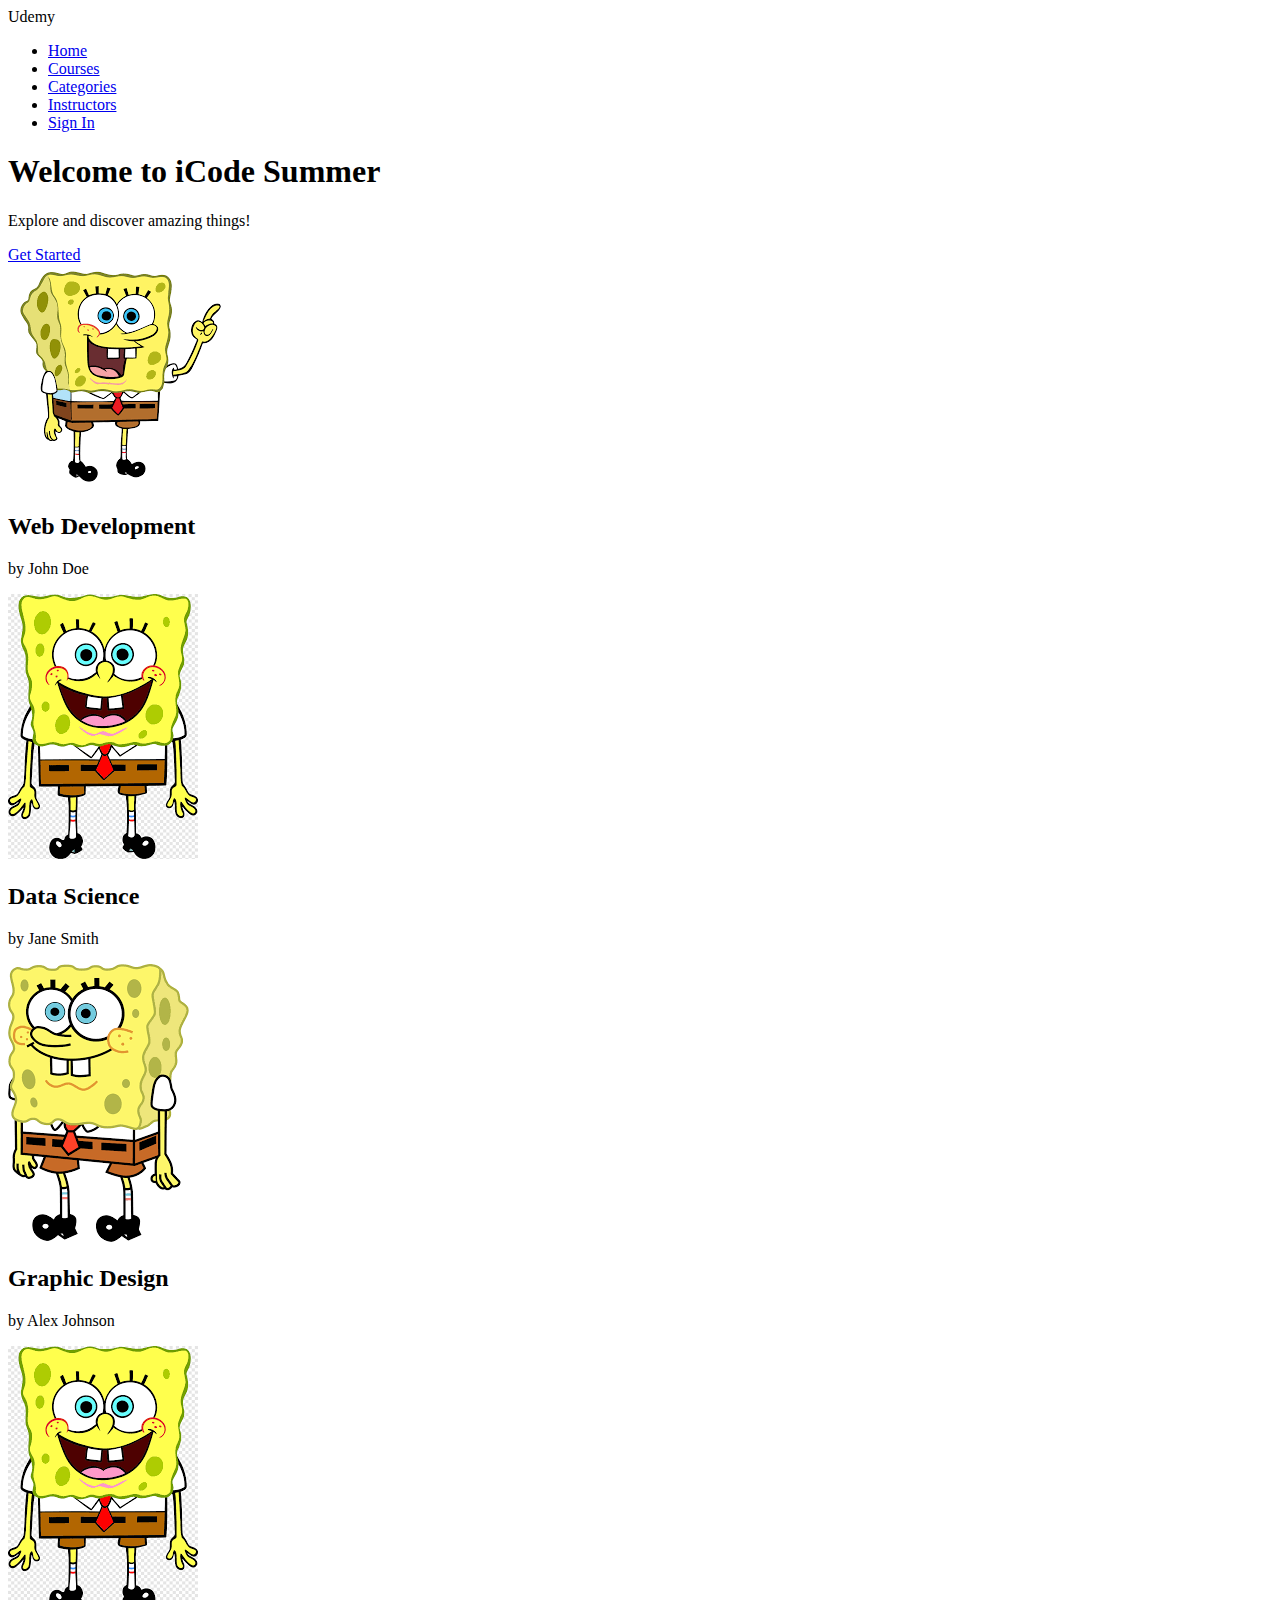
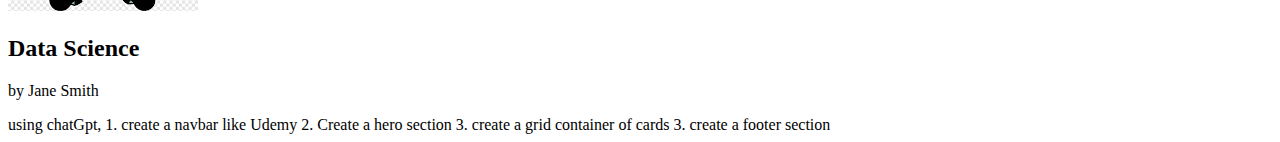
<file: index.html>
<!DOCTYPE html>
<html lang="en">
  <head>
    <meta charset="UTF-8" />
    <meta name="viewport" content="width=device-width, initial-scale=1.0" />
    <title>About US</title>
  </head>
  <body>
    <header>
      <nav>
        <div class="navbar">
          <div class="navbar-logo">Udemy</div>
          <ul class="navbar-links">
            <li><a href="#" class="navbar-link">Home</a></li>
            <li><a href="#" class="navbar-link">Courses</a></li>
            <li><a href="#" class="navbar-link">Categories</a></li>
            <li><a href="#" class="navbar-link">Instructors</a></li>
            <li><a href="#" class="navbar-link">Sign In</a></li>
          </ul>
        </div>
      </nav>
    </header>
    <main>
      <section>
        <div class="hero">
          <div class="overlay"></div>
          <div class="hero-content">
            <h1 class="hero-heading">Welcome to iCode Summer</h1>
            <p class="hero-subheading">Explore and discover amazing things!</p>
            <a href="#" class="btn">Get Started</a>
          </div>
        </div>
      </section>
      <section class="widget">
        <div class="grid-container">
    <div class="card">
      <img src="/public/images/profile1.png" alt="Profile 1">
      <h2 class="card-title">Web Development</h2>
      <p class="card-profile">by John Doe</p>
    </div>
    <div class="card">
      <img src="/public/images/profile2.png" alt="Profile 2">
      <h2 class="card-title">Data Science</h2>
      <p class="card-profile">by Jane Smith</p>
    </div>
    <div class="card">
      <img src="/public/images/profile3.png" alt="Profile 3">
      <h2 class="card-title">Graphic Design</h2>
      <p class="card-profile">by Alex Johnson</p>
    </div>
     <div class="card">
      <img src="/public/images/profile2.png" alt="Profile 2">
      <h2 class="card-title">Data Science</h2>
      <p class="card-profile">by Jane Smith</p>
    </div>
    <!-- Add more cards as needed -->
      </section>
    </main>
    using chatGpt, 
    1. create a navbar like Udemy
    2. Create a hero section 
    3. create a grid container of cards
    3. create a footer section
  </body>
</html>
</file>
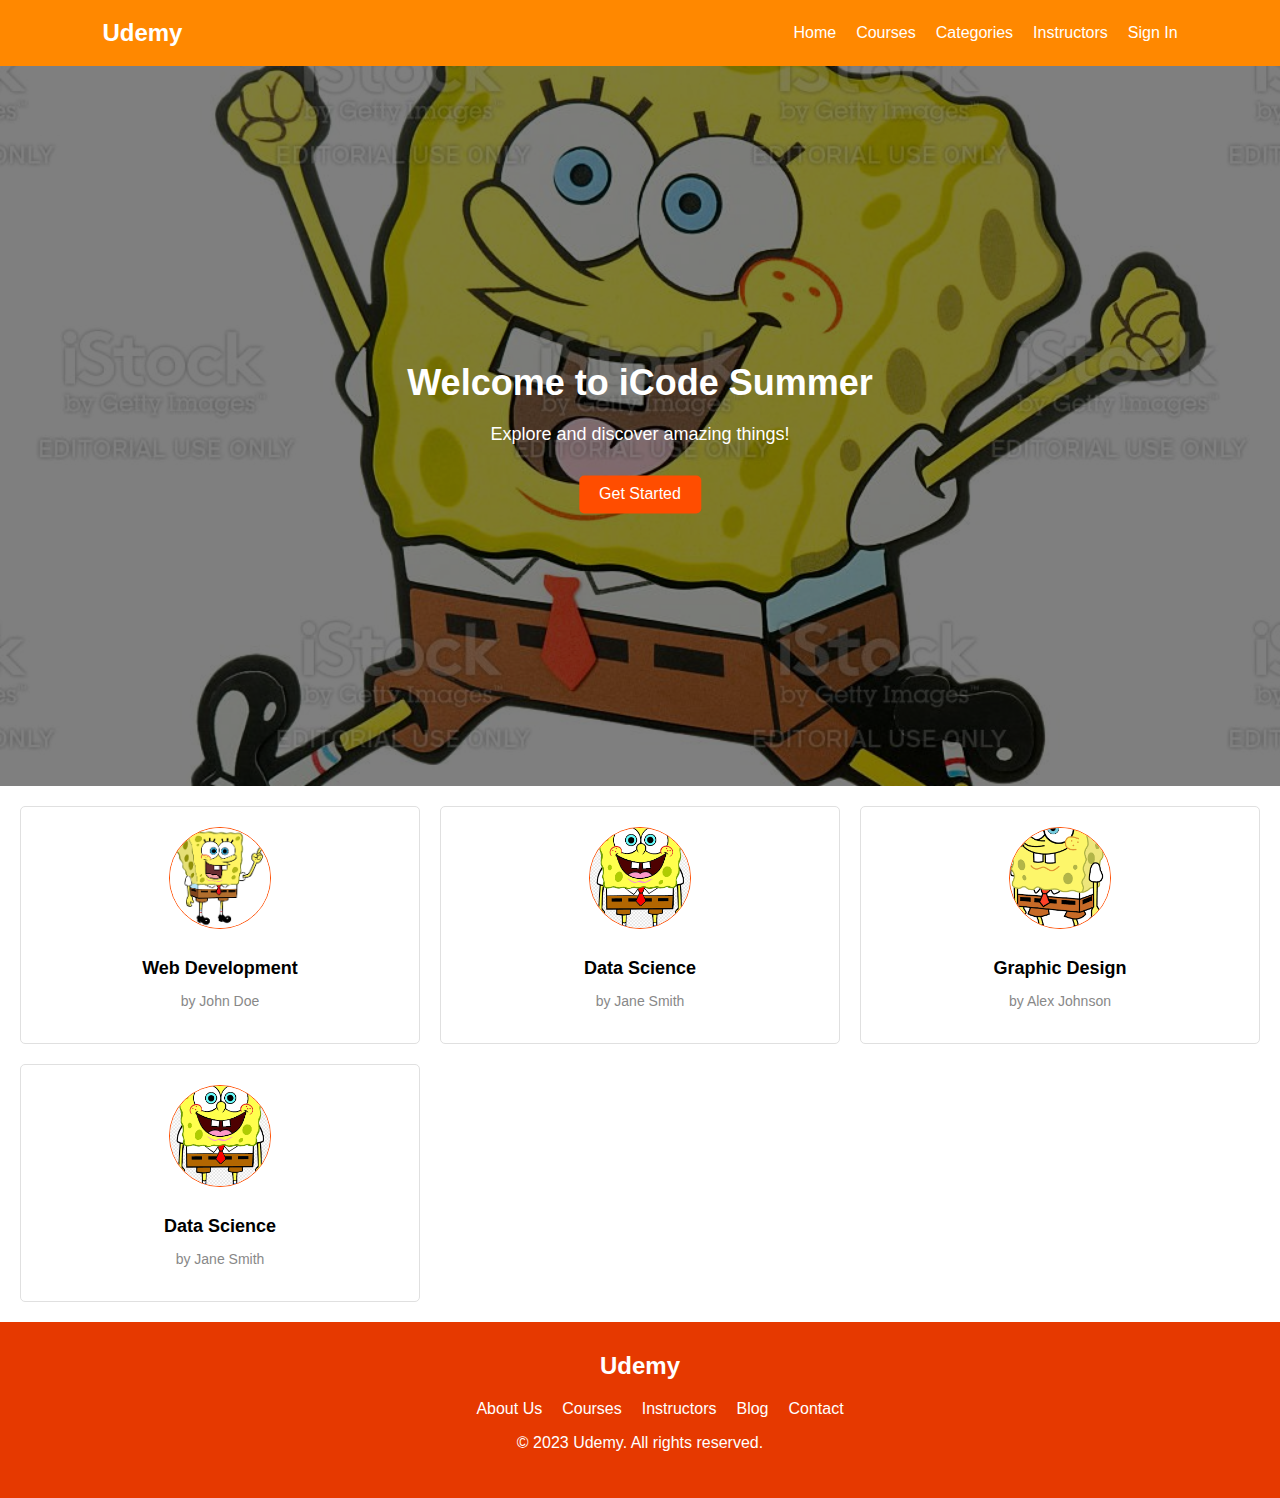
<file: aboutus.html>
<!DOCTYPE html>
<html lang="en">
  <head>
    <meta charset="UTF-8" />
    <meta name="viewport" content="width=device-width, initial-scale=1.0" />
    <title>HTML 101 :: For beginners</title>
    <link rel="stylesheet" href="/public/css/main.css" />
  </head>
  <body>
    <header>
      <nav>
        <div class="navbar">
          <div class="navbar-logo">Udemy</div>
          <ul class="navbar-links">
            <li><a href="#" class="navbar-link">Home</a></li>
            <li><a href="#" class="navbar-link">Courses</a></li>
            <li><a href="#" class="navbar-link">Categories</a></li>
            <li><a href="#" class="navbar-link">Instructors</a></li>
            <li><a href="#" class="navbar-link">Sign In</a></li>
          </ul>
        </div>
      </nav>
    </header>
    <main>
      <section>
        <div class="hero">
          <div class="overlay"></div>
          <div class="hero-content">
            <h1 class="hero-heading">Welcome to iCode Summer</h1>
            <p class="hero-subheading">Explore and discover amazing things!</p>
            <a href="#" class="btn">Get Started</a>
          </div>
        </div>
      </section>
      <section class="widget">
        <div class="grid-container">
    <div class="card">
      <img src="/public/images/profile1.png" alt="Profile 1">
      <h2 class="card-title">Web Development</h2>
      <p class="card-profile">by John Doe</p>
    </div>
    <div class="card">
      <img src="/public/images/profile2.png" alt="Profile 2">
      <h2 class="card-title">Data Science</h2>
      <p class="card-profile">by Jane Smith</p>
    </div>
    <div class="card">
      <img src="/public/images/profile3.png" alt="Profile 3">
      <h2 class="card-title">Graphic Design</h2>
      <p class="card-profile">by Alex Johnson</p>
    </div>
     <div class="card">
      <img src="/public/images/profile2.png" alt="Profile 2">
      <h2 class="card-title">Data Science</h2>
      <p class="card-profile">by Jane Smith</p>
    </div>
    <!-- Add more cards as needed -->
      </section>
    </main>
    <footer>
         <div class="footer">
    <div class="footer-logo">Udemy</div>
    <ul class="footer-links">
      <li><a href="#" class="footer-link">About Us</a></li>
      <li><a href="#" class="footer-link">Courses</a></li>
      <li><a href="#" class="footer-link">Instructors</a></li>
      <li><a href="#" class="footer-link">Blog</a></li>
      <li><a href="#" class="footer-link">Contact</a></li>
    </ul>
    <p>&copy; 2023 Udemy. All rights reserved.</p>
  </div>
    </footer>
  </body>
</html>
</file>
<file: public/css/main.css>
body {
  margin: 0;
  padding: 0;
  font-family: Arial, sans-serif;
}
.navbar {
  background-color: rgb(255, 136, 0);
  color: white;
  display: flex;
  justify-content: space-between;
  align-items: center;
  padding: 8px 8%;
}
.navbar-logo {
  font-size: 24px;
  font-weight: bold;
}
.navbar-links {
  list-style: none;
  display: flex;
  gap: 20px;
}
.navbar-link {
  text-decoration: none;
  color: white;
  transition: color 0.3s;
}
.navbar-link:hover {
  color: #ff4d00;
}

/* Hero section */
.hero {
  position: relative;
  height: 80vh;
  background-image: url("/public/images/hero.jpg");
  background-size: cover;
  background-position: center;
}
.overlay {
  position: absolute;
  top: 0;
  left: 0;
  width: 100%;
  height: 100%;
  background-color: rgba(0, 0, 0, 0.5); /* Adjust the opacity here */
}
.hero-content {
  position: absolute;
  top: 50%;
  left: 50%;
  transform: translate(-50%, -50%);
  text-align: center;
  color: white;
}
.hero-heading {
  font-size: 36px;
  margin-bottom: 20px;
}
.hero-subheading {
  font-size: 18px;
  margin-bottom: 30px;
}
.btn {
  display: inline-block;
  padding: 10px 20px;
  background-color: #ff4d00;
  color: white;
  text-decoration: none;
  border-radius: 5px;
  font-size: 16px;
  transition: background-color 0.3s;
}
.btn:hover {
  background-color: #e63900;
}
/* Grid Section */
.grid-container {
  display: grid;
  grid-template-columns: repeat(3, 1fr);
  /* grid-template-columns: repeat(auto-fit, minmax(250px, 1fr)); */
  gap: 20px;
  padding: 20px;
}
.card {
  border: 1px solid #e0e0e0;
  border-radius: 5px;
  padding: 20px;
  text-align: center;
}
.card img {
  width: 100px;
  height: 100px;
  border-radius: 50%;
  border: #ff4d00 solid 1px;
  object-fit: cover;
  margin-bottom: 10px;
}
.card-title {
  font-size: 18px;
  font-weight: bold;
  margin-bottom: 10px;
}
.card-profile {
  font-size: 14px;
  color: #888;
}

/* Footer */
.footer {
    background-color: #e63900;
    color: white;
    padding: 30px 0;
    text-align: center;
  }
  .footer-logo {
    font-size: 24px;
    font-weight: bold;
    margin-bottom: 20px;
  }
  .footer-links {
    list-style: none;
    display: flex;
    justify-content: center;
    gap: 20px;
    margin-top: 20px;
  }
  .footer-link {
    text-decoration: none;
    color: white;
    transition: color 0.3s;
  }
  .footer-link:hover {
    color: #FF4D00;
  }
</file>
